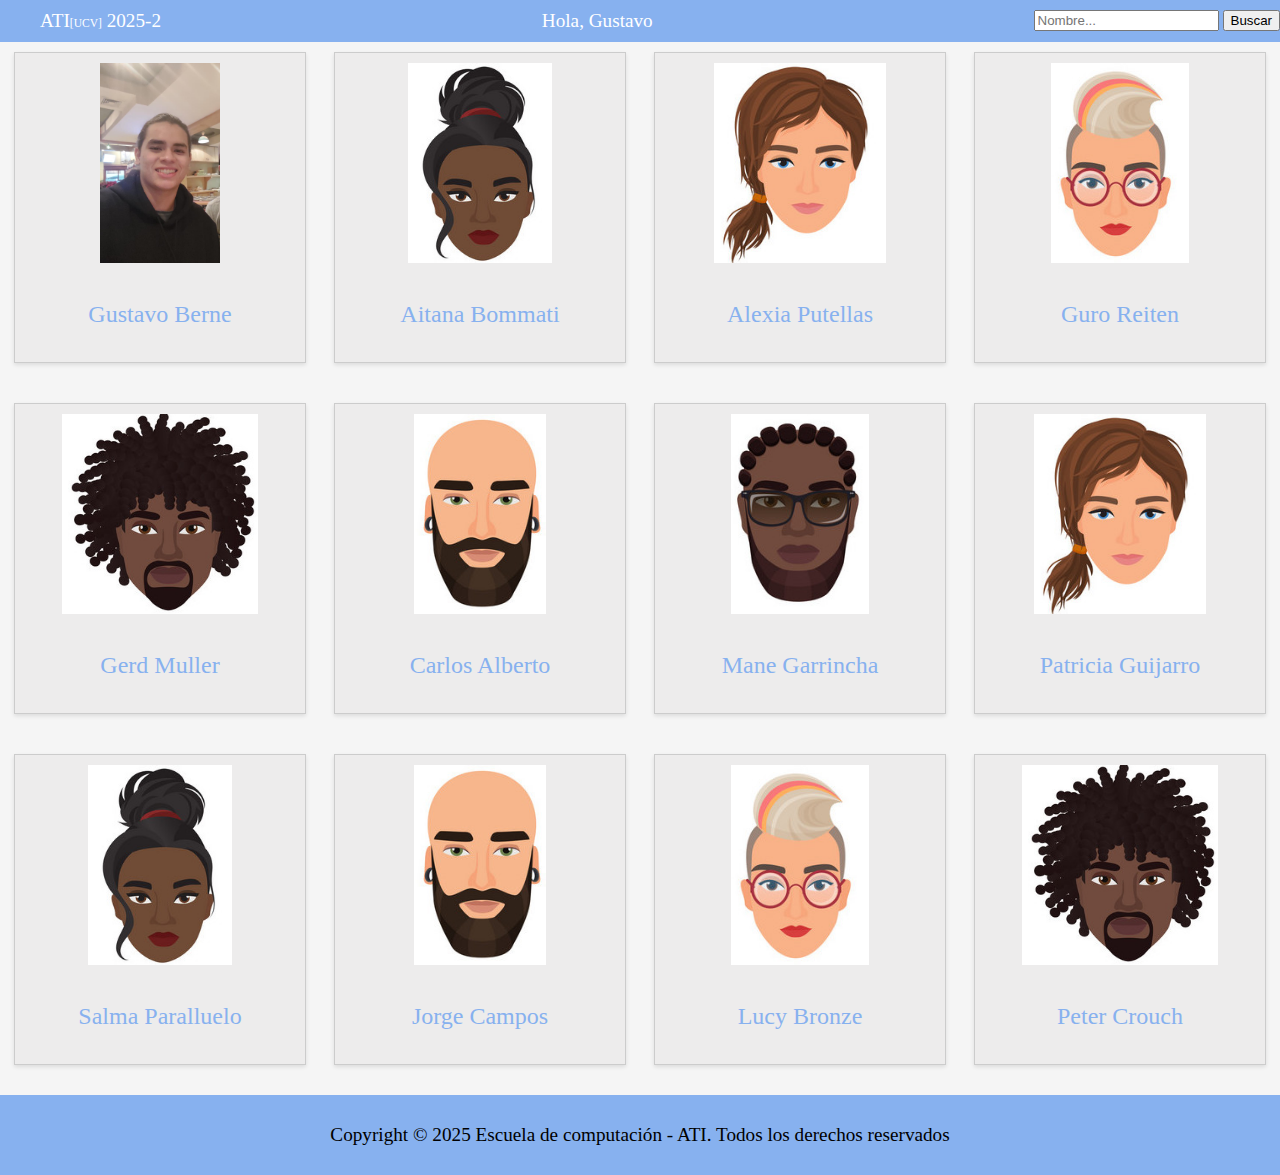
<file: 30188117/index.html>
<!DOCTYPE html>
<html lang="es">
<head>
    <meta charset="UTF-8">
    <link rel="icon" type="image/x-icon" href="favicon.ico">
    <meta name="viewport" content="width=device-width, initial-scale=1.0">
    <title>ATI[UCV] 2025-2</title>
    <style>
        body {
            margin: 0;
            padding: 0;
            background-color: #f5f5f5;
        }
        .ucv {
            font-size: 0.6em;
        }
        header {
            background-color: #87b1ef; 
            color: white;
            padding: 10px 0;
        }
        footer{
            background-color: #87b1ef; 
            color: black;
            padding: 10px 0;
            text-align: center;
            font-size: 1.2em;
        }
        .cabecera{
            width: 100%;
            display: flex; 
            justify-content: space-between; 
        }
        nav ul {
            display: flex;
            list-style: none;
            margin: 0;
        }
        nav li {
            margin-right: 30px; 
            font-size: 1.2em;  
             list-style: none;   
        }
        .saludo {
            margin-right: 30px; 
            font-size: 1.2em;  
            list-style: none;   
        }
        .personas {
            list-style: none;
            padding: 0;
            margin: 0;
            display: flex;
            flex-wrap: wrap; 
            justify-content: flex-start;
        }
        .personas li {
            width: 25%; 
            padding: 10px;
            box-sizing: border-box;
            text-align: center;
            margin-bottom: 20px;
        }
        .estudiantes {
            border: 1px solid #ccc;
            padding: 10px;
            box-shadow: 0 2px 4px rgba(0, 0, 0, 0.1);
            background-color: rgba(230, 229, 229, 0.562);
            display: inline-block;
            width: 90%; 
        }
        .estudiantes img {
            width: 200px;
            height: 200px;
            object-fit: contain;
            border: 2px;
            margin-bottom: 10px;


        }
        .estudiantes p{
            color: #87b1ef;
            font-size: 1.5em
        }
    </style>
</head>
<body>
<header>
    <div class="cabecera">
        <nav>
            <ul>
                <li>
                    <span>ATI<span class="ucv">[UCV]</span> 2025-2</span>
                </li>
            </ul>
        </nav>
                <li class="saludo">
                    Hola, Gustavo
                </li>       
        <form class="busqueda">
            <input type="text" placeholder="Nombre...">
            <button type="submit">Buscar</button>
        </form>
    </div>
</header>
    <section>
        <div class ="dummies">
            <ul class = "personas">
                <li>
                    <div class = "estudiantes">
                        <img src="30188117.jpg">
                        <p>Gustavo Berne</p>
                    </div>
                </li>
                <li>
                    <div class = "estudiantes">
                        <img src="dummies/dummy1/dummy.jpg">
                        <p>Aitana Bommati</p>
                    </div>
                </li>
                <li>
                    <div class = "estudiantes">
                        <img src="dummies/dummy2/dummy.jpg">
                        <p>Alexia Putellas</p>
                    </div>
                </li>
                <li>
                    <div class = "estudiantes">
                        <img src="dummies/dummy3/dummy.jpg">
                        <p>Guro Reiten</p>
                    </div>
                </li>
                <li>
                    <div class = "estudiantes">
                        <img src="dummies/dummy4/dummy.jpg">
                        <p>Gerd Muller</p>
                    </div>
                </li>
                <li>
                    <div class = "estudiantes">
                        <img src="dummies/dummy5/dummy.jpg">
                        <p>Carlos Alberto</p>
                    </div>
                </li>
                <li>
                    <div class = "estudiantes">
                        <img src="dummies/dummy6/dummy.jpg">
                        <p>Mane Garrincha</p>
                    </div>
                </li>
                <li>
                    <div class = "estudiantes">
                        <img src="dummies/dummy2/dummy.jpg">
                        <p>Patricia Guijarro</p>
                    </div>
                </li>
                <li>
                    <div class = "estudiantes">
                        <img src="dummies/dummy1/dummy.jpg">
                        <p>Salma Paralluelo</p>
                    </div>
                </li>
                <li>
                    <div class = "estudiantes">
                        <img src="dummies/dummy5/dummy.jpg">
                        <p>Jorge Campos</p>
                    </div>
                </li>
                <li>
                    <div class = "estudiantes">
                        <img src="dummies/dummy3/dummy.jpg">
                        <p>Lucy Bronze</p>
                    </div>
                </li>
                <li>
                    <div class = "estudiantes">
                        <img src="dummies/dummy4/dummy.jpg">
                        <p>Peter Crouch</p>
                    </div>
                </li>
            </ul>         
        </div>
    </section>
    <footer>
        <div class="copyright">
            <p>Copyright © 2025 Escuela de computación - ATI. Todos los derechos reservados</p>
        </div>
    </footer>
</body>
</html>
</file>
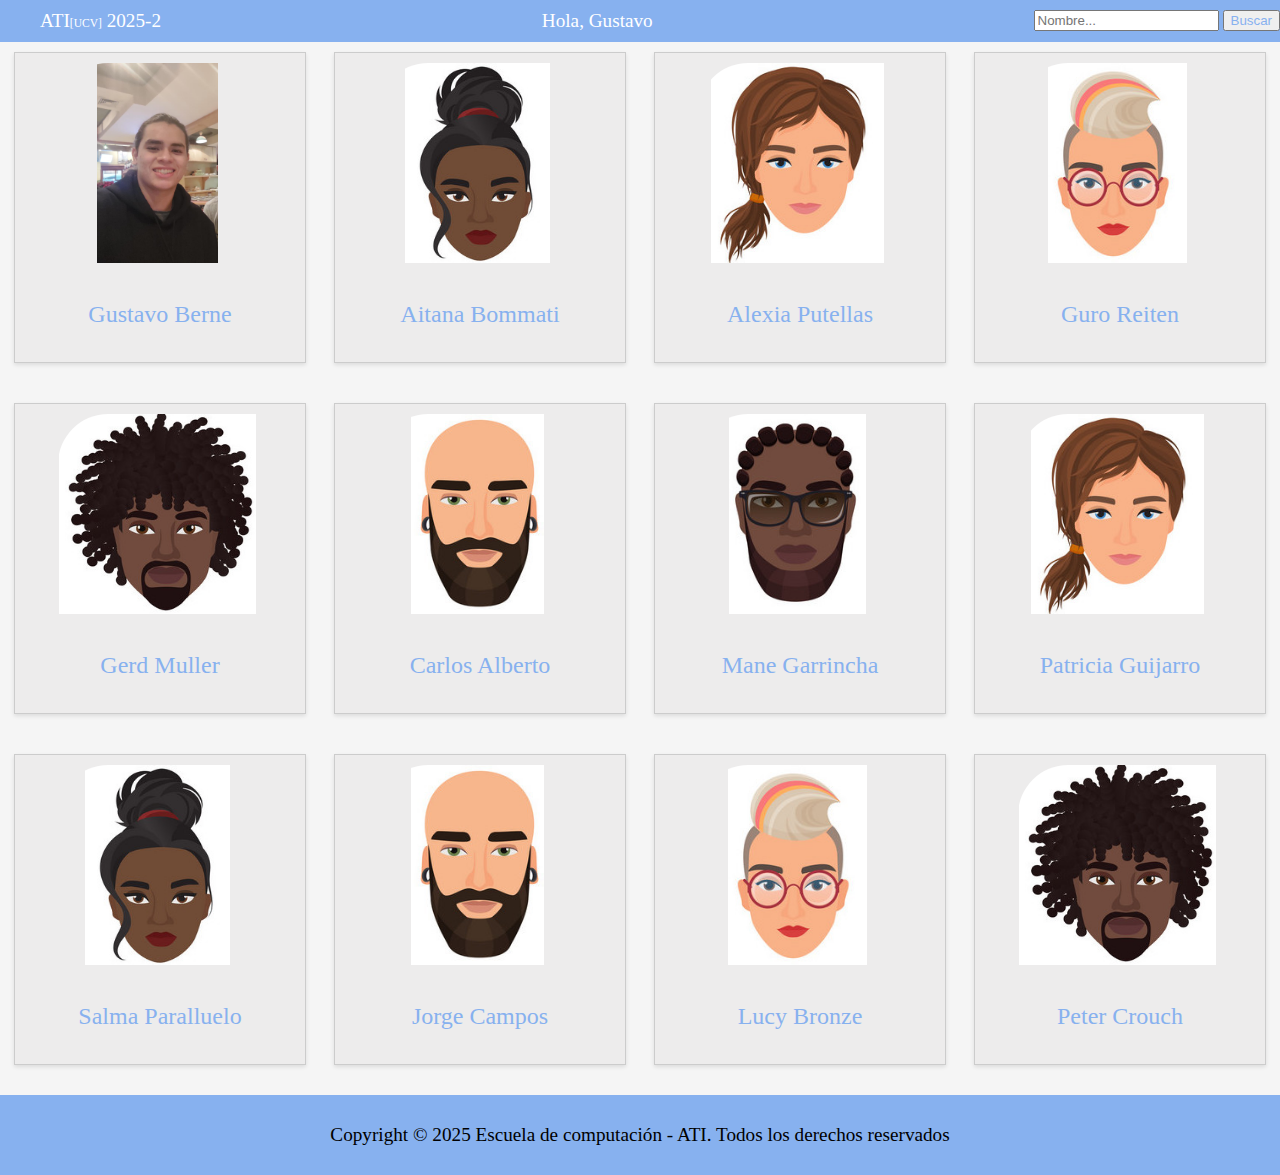
<file: 30188117/reto1/index.html>
<!DOCTYPE html>
<html lang="es">
<head>
    <meta charset="UTF-8">
    <link rel="icon" type="image/x-icon" href="favicon.ico">
    <meta name="viewport" content="width=device-width, initial-scale=1.0">
    <title>ATI[UCV] 2025-2</title>
    <link rel="stylesheet" href="style.css">

</head>
<body id="indexb">
<header id="indexh">
    <div class="cabecera">
        <nav>
            <ul>
                <li>
                    <span>ATI<span class="ucv">[UCV]</span> 2025-2</span>
                </li>
            </ul>
        </nav>
                <li class="saludo">
                    Hola, Gustavo
                </li>       
        <form class="busqueda">
            <input type="text" placeholder="Nombre...">
            <button type="submit">Buscar</button>
        </form>
    </div>
</header>
    <section>
        <div class ="dummies">
            <ul class = "personas">
                <li>
                    <div class = "estudiantes">
                        <img src="30188117.jpg">
                        <p>Gustavo Berne</p>
                    </div>
                </li>
                <li>
                    <div class = "estudiantes">
                        <img src="dummies/dummy1/dummy.jpg">
                        <p>Aitana Bommati</p>
                    </div>
                </li>
                <li>
                    <div class = "estudiantes">
                        <img src="dummies/dummy2/dummy.jpg">
                        <p>Alexia Putellas</p>
                    </div>
                </li>
                <li>
                    <div class = "estudiantes">
                        <img src="dummies/dummy3/dummy.jpg">
                        <p>Guro Reiten</p>
                    </div>
                </li>
                <li>
                    <div class = "estudiantes">
                        <img src="dummies/dummy4/dummy.jpg">
                        <p>Gerd Muller</p>
                    </div>
                </li>
                <li>
                    <div class = "estudiantes">
                        <img src="dummies/dummy5/dummy.jpg">
                        <p>Carlos Alberto</p>
                    </div>
                </li>
                <li>
                    <div class = "estudiantes">
                        <img src="dummies/dummy6/dummy.jpg">
                        <p>Mane Garrincha</p>
                    </div>
                </li>
                <li>
                    <div class = "estudiantes">
                        <img src="dummies/dummy2/dummy.jpg">
                        <p>Patricia Guijarro</p>
                    </div>
                </li>
                <li>
                    <div class = "estudiantes">
                        <img src="dummies/dummy1/dummy.jpg">
                        <p>Salma Paralluelo</p>
                    </div>
                </li>
                <li>
                    <div class = "estudiantes">
                        <img src="dummies/dummy5/dummy.jpg">
                        <p>Jorge Campos</p>
                    </div>
                </li>
                <li>
                    <div class = "estudiantes">
                        <img src="dummies/dummy3/dummy.jpg">
                        <p>Lucy Bronze</p>
                    </div>
                </li>
                <li>
                    <div class = "estudiantes">
                        <img src="dummies/dummy4/dummy.jpg">
                        <p>Peter Crouch</p>
                    </div>
                </li>
            </ul>         
        </div>
    </section>
    <footer>
        <div class="copyright">
            <p>Copyright © 2025 Escuela de computación - ATI. Todos los derechos reservados</p>
        </div>
    </footer>
</body>
</html>
</file>
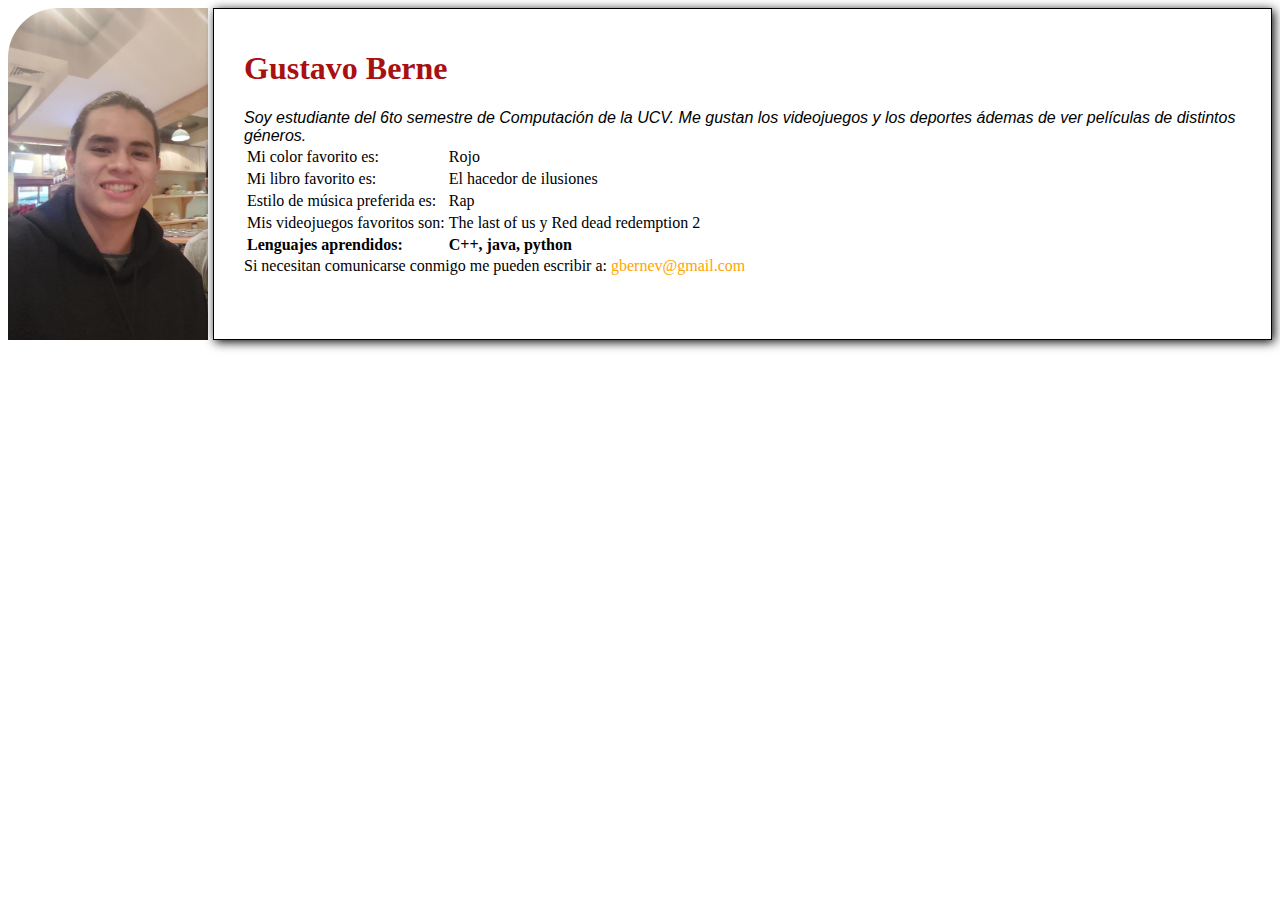
<file: 30188117/perfil.html>
<!DOCTYPE html>
<html lang="es">
<head>
    <meta charset="UTF-8">
    <link rel="icon" type="image/x-icon" href="favicon.ico">
    <meta name="viewport" content="width=device-width, initial-scale=1.0">
    <title>Gustavo Berne </title>
    <link rel="stylesheet" href="style.css">
</head>
<body id="perfilb">
    <img src = "30188117.jpg">

    <div class = "texto">
        <h1>
        Gustavo Berne 
        </h1>
        <p1>
            Soy estudiante del 6to semestre de Computación de la UCV. Me gustan los videojuegos y los deportes ádemas de ver películas
            de distintos géneros.
        </p1>
            <table>
                <tbody>
                    <tr>
                        <td>Mi color favorito es:</td>
                        <td>Rojo</td>
                    </tr>
                    <tr>
                        <td>Mi libro favorito es:</td>
                        <td>El hacedor de ilusiones</td>
                    </tr>
                    <tr>
                        <td>Estilo de música preferida es:</td>
                        <td>Rap</td>
                    </tr>
                    <tr>
                        <td>Mis videojuegos favoritos son:</td>
                        <td>The last of us y Red dead redemption 2</td>
                    </tr>
                    <tr>
                        <td style="font-weight: bold;">Lenguajes aprendidos:</td>
                        <td style="font-weight: bold;">C++, java, python</td>
                    </tr>
                </tbody>
            </table>
      
        <p2>
            Si necesitan comunicarse conmigo me pueden escribir a: <a href="mailto:gbernev@gmail.com" id="correo">gbernev@gmail.com</a>
        </p2>
    </div>
</body>
</html>
</file>
<file: 30188117/reto1/style.css>
/*perfil.html*/

        body#perfilb {
            display: flex;
        }

        h1 {
            color: #a81111;
        }

        img {
            width: 200px; 
            border-top-left-radius: 50px;
            margin-right: 5px; 
        }
        .texto {
            background-color: white;
            padding: 20px 30px;
            box-shadow: 2px 2px 10px rgba(0, 0, 0, 10);
            border: 1px solid black;
        }
        p1 {
            font-family: 'Arial', sans-serif;
            font-style: italic;
        }
        #correo {
            color: orange;          
            text-decoration: none; 
        }

        #correo:active {
            color: red; 
        }

/*index.html*/

        body#indexb {
            margin: 0;
            padding: 0;
            background-color: #f5f5f5;
        }
        .ucv {
            font-size: 0.6em;
        }
        button{
            color:#87b1ef
        }
        header#indexh {
            background-color: #87b1ef; 
            color: white;
            padding: 10px 0;
        }
        footer{
            background-color: #87b1ef; 
            color: black;
            padding: 10px 0;
            text-align: center;
            font-size: 1.2em;
        }
        .cabecera{
            width: 100%;
            display: flex; 
            justify-content: space-between; 
        }
        nav ul {
            display: flex;
            list-style: none;
            margin: 0;
        }
        nav li {
            margin-right: 30px; 
            font-size: 1.2em;  
             list-style: none;   
        }
        .saludo {
            margin-right: 30px; 
            font-size: 1.2em;  
            list-style: none;   
        }
        .personas {
            list-style: none;
            padding: 0;
            margin: 0;
            display: flex;
            flex-wrap: wrap; 
            justify-content: flex-start;
        }
        .personas li {
            width: 25%; 
            padding: 10px;
            box-sizing: border-box;
            text-align: center;
            margin-bottom: 20px;
        }
        .estudiantes {
            border: 1px solid #ccc;
            padding: 10px;
            box-shadow: 0 2px 4px rgba(0, 0, 0, 0.1);
            background-color: rgba(230, 229, 229, 0.562);
            display: inline-block;
            width: 90%; 
        }
        .estudiantes img {
            width: 200px;
            height: 200px;
            object-fit: contain;
            border: 2px;
            margin-bottom: 10px;
        }
        .estudiantes p{
            color: #87b1ef;
            font-size: 1.5em
        }

        .estudiantes {
            transition: all 0.2s ease-in-out;   
        }
        .estudiantes:hover {
            background-color: #99c5dd;  
            transform: scale(1.05); 
            transform: scale(1.05) rotate(5deg);
        }
</file>
<file: 30188117/style.css>
/*perfil.html*/

        body#perfilb {
            display: flex;
        }

        h1 {
            color: #a81111;
        }

        img {
            width: 200px; 
            border-top-left-radius: 50px;
            margin-right: 5px; 
        }
        .texto {
            background-color: white;
            padding: 20px 30px;
            box-shadow: 2px 2px 10px rgba(0, 0, 0, 10);
            border: 1px solid black;
        }
        p1 {
            font-family: 'Arial', sans-serif;
            font-style: italic;
        }
        #correo {
            color: orange;          
            text-decoration: none; 
        }

        #correo:active {
            color: red; 
        }

/*index.html*/

        body#indexb {
            margin: 0;
            padding: 0;
            background-color: #f5f5f5;
        }
        .ucv {
            font-size: 0.6em;
        }
        button{
            color:#87b1ef
        }
        header#indexh {
            background-color: #87b1ef; 
            color: white;
            padding: 10px 0;
        }
        footer{
            background-color: #87b1ef; 
            color: black;
            padding: 10px 0;
            text-align: center;
            font-size: 1.2em;
        }
        .cabecera{
            width: 100%;
            display: flex; 
            justify-content: space-between; 
        }
        nav ul {
            display: flex;
            list-style: none;
            margin: 0;
        }
        nav li {
            margin-right: 30px; 
            font-size: 1.2em;  
             list-style: none;   
        }
        .saludo {
            margin-right: 30px; 
            font-size: 1.2em;  
            list-style: none;   
        }
        .personas {
            list-style: none;
            padding: 0;
            margin: 0;
            display: flex;
            flex-wrap: wrap; 
            justify-content: flex-start;
        }
        .personas li {
            width: 25%; 
            padding: 10px;
            box-sizing: border-box;
            text-align: center;
            margin-bottom: 20px;
        }
        .estudiantes {
            border: 1px solid #ccc;
            padding: 10px;
            box-shadow: 0 2px 4px rgba(0, 0, 0, 0.1);
            background-color: rgba(230, 229, 229, 0.562);
            display: inline-block;
            width: 90%; 
        }
        .estudiantes img {
            width: 200px;
            height: 200px;
            object-fit: contain;
            border: 2px;
            margin-bottom: 10px;
        }
        .estudiantes p{
            color: #87b1ef;
            font-size: 1.5em
        }

        .estudiantes {
            transition: all 0.2s ease-in-out;   
        }
        .estudiantes:hover {
            background-color: #99c5dd;  
            transform: scale(1.05); 
            transform: scale(1.05) rotate(5deg);
        }
</file>
